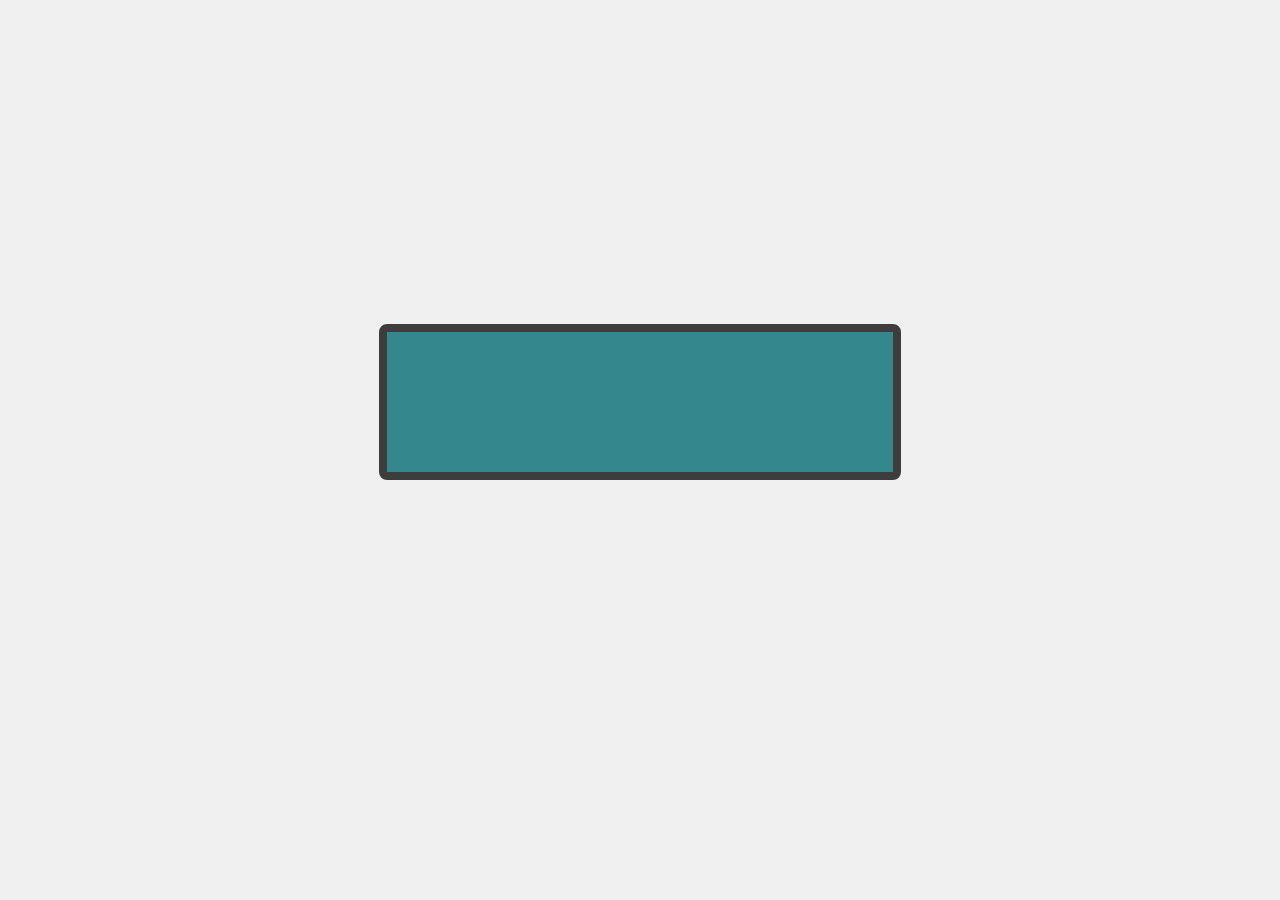
<file: fake-progress-bar/index.html>
<!DOCTYPE html>
<html lang="en">

<head>
    <meta charset="UTF-8">
    <meta http-equiv="X-UA-Compatible" content="IE=edge">
    <meta name="viewport" content="width=device-width, initial-scale=1.0">
    <link rel="stylesheet" href="style.css">
    <title>Fake progress bar</title>
</head>

<body>
    <main>

        <div class="bar-container">
            <div class="loading-elements"></div>
            <div class="loading-elements"></div>
            <div class="loading-elements"></div>
            <div class="loading-elements"></div>
            <div class="loading-elements"></div>
            <div class="loading-elements"></div>
            <div class="loading-elements"></div>
            <div class="loading-elements"></div>
            <div class="loading-elements"></div>
            <div class="loading-elements"></div>
            <div class="loading-elements"></div>
            <div class="loading-elements"></div>
            <div class="loading-elements"></div>
            <div class="loading-elements"></div>
            <div class="loading-elements"></div>
            <div class="loading-elements"></div>
            <div class="loading-elements"></div>
            <div class="loading-elements"></div>
            <div class="loading-elements"></div>
            <div class="loading-elements"></div>
            <div class="loading-elements"></div>
            <div class="loading-elements"></div>
            <div class="loading-elements"></div>
            <div class="loading-elements"></div>
            <div class="loading-elements"></div>
            <div class="loading-elements"></div>
            <div class="loading-elements"></div>
            <div class="loading-elements"></div>
            <div class="loading-elements"></div>
            <div class="loading-elements"></div>
            <div class="loading-elements"></div>
            <div class="loading-elements"></div>
            <div class="loading-elements"></div>
            <div class="loading-elements"></div>
            <div class="loading-elements"></div>
            <div class="loading-elements"></div>
            <div class="loading-elements"></div>
            <div class="loading-elements"></div>
            <div class="loading-elements"></div>
            <div class="loading-elements"></div>
            <div class="loading-elements"></div>
            <div class="loading-elements"></div>
            <div class="loading-elements"></div>
            <div class="loading-elements"></div>
            <div class="loading-elements"></div>
            <div class="loading-elements"></div>
            <div class="loading-elements"></div>
            <div class="loading-elements"></div>
            <div class="loading-elements"></div>
            <div class="loading-elements"></div>
            <div class="loading-elements"></div>
            <div class="loading-elements"></div>
            <div class="loading-elements"></div>
            <div class="loading-elements"></div>
            <div class="loading-elements"></div>
            <div class="loading-elements"></div>
            <div class="loading-elements"></div>
            <div class="loading-elements"></div>
            <div class="loading-elements"></div>
            <div class="loading-elements"></div>
            <div class="loading-elements"></div>
            <div class="loading-elements"></div>
            <div class="loading-elements"></div>
            <div class="loading-elements"></div>
            <div class="loading-elements"></div>
            <div class="loading-elements"></div>
            <div class="loading-elements"></div>
            <div class="loading-elements"></div>
            <div class="loading-elements"></div>
            <div class="loading-elements"></div>
            <div class="loading-elements"></div>
            <div class="loading-elements"></div>
            <div class="loading-elements"></div>
            <div class="loading-elements"></div>
            <div class="loading-elements"></div>
            <div class="loading-elements"></div>
            <div class="loading-elements"></div>
            <div class="loading-elements"></div>
            <div class="loading-elements"></div>
            <div class="loading-elements"></div>
            <div class="loading-elements"></div>
            <div class="loading-elements"></div>
            <div class="loading-elements"></div>
            <div class="loading-elements"></div>
            <div class="loading-elements"></div>
            <div class="loading-elements"></div>
            <div class="loading-elements"></div>
            <div class="loading-elements"></div>
            <div class="loading-elements"></div>
            <div class="loading-elements"></div>
            <div class="loading-elements"></div>
            <div class="loading-elements"></div>
            <div class="loading-elements"></div>
            <div class="loading-elements"></div>
            <div class="loading-elements"></div>
            <div class="loading-elements"></div>
            <div class="loading-elements"></div>
            <div class="loading-elements"></div>
            <div class="loading-elements"></div>
            <div class="loading-elements"></div>
            <div class="loading-elements"></div>
            <div class="loading-elements"></div>
            <div class="loading-elements"></div>
            <div class="loading-elements"></div>
            <div class="loading-elements"></div>
            <div class="loading-elements"></div>
            <div class="loading-elements"></div>
            <div class="loading-elements"></div>
            <div class="loading-elements"></div>
            <div class="loading-elements"></div>
            <div class="loading-elements"></div>
            <div class="loading-elements"></div>
            <div class="loading-elements"></div>
            <div class="loading-elements"></div>
            <div class="loading-elements"></div>
            <div class="loading-elements"></div>
            <div class="loading-elements"></div>
            <div class="loading-elements"></div>
            <div class="loading-elements"></div>
            <div class="loading-elements"></div>
            <div class="loading-elements"></div>
            <div class="loading-elements"></div>
            <div class="loading-elements"></div>
            <div class="loading-elements"></div>
            <div class="loading-elements"></div>
            <div class="loading-elements"></div>
            <div class="loading-elements"></div>
            <div class="loading-elements"></div>
            <div class="loading-elements"></div>
            <div class="loading-elements"></div>
            <div class="loading-elements"></div>
            <div class="loading-elements"></div>
            <div class="loading-elements"></div>
            <div class="loading-elements"></div>
            <div class="loading-elements"></div>
            <div class="loading-elements"></div>
            <div class="loading-elements"></div>
            <div class="loading-elements"></div>
            <div class="loading-elements"></div>
            <div class="loading-elements"></div>
            <div class="loading-elements"></div>
            <div class="loading-elements"></div>
            <div class="loading-elements"></div>
            <div class="loading-elements"></div>
            <div class="loading-elements"></div>
            <div class="loading-elements"></div>
            <div class="loading-elements"></div>
            <div class="loading-elements"></div>
            <div class="loading-elements"></div>
            <div class="loading-elements"></div>
            <div class="loading-elements"></div>
            <div class="loading-elements"></div>
            <div class="loading-elements"></div>
            <div class="loading-elements"></div>
            <div class="loading-elements"></div>
            <div class="loading-elements"></div>
            <div class="loading-elements"></div>
            <div class="loading-elements"></div>
            <div class="loading-elements"></div>
            <div class="loading-elements"></div>
            <div class="loading-elements"></div>
            <div class="loading-elements"></div>
            <div class="loading-elements"></div>
            <div class="loading-elements"></div>
            <div class="loading-elements"></div>
            <div class="loading-elements"></div>
            <div class="loading-elements"></div>
            <div class="loading-elements"></div>
            <div class="loading-elements"></div>
            <div class="loading-elements"></div>
            <div class="loading-elements"></div>
            <div class="loading-elements"></div>
            <div class="loading-elements"></div>
            <div class="loading-elements"></div>
            <div class="loading-elements"></div>
            <div class="loading-elements"></div>
            <div class="loading-elements"></div>
            <div class="loading-elements"></div>
            <div class="loading-elements"></div>
            <div class="loading-elements"></div>
            <div class="loading-elements"></div>
            <div class="loading-elements"></div>
            <div class="loading-elements"></div>
            <div class="loading-elements"></div>
            <div class="loading-elements"></div>
            <div class="loading-elements"></div>
            <div class="loading-elements"></div>
            <div class="loading-elements"></div>
            <div class="loading-elements"></div>
            <div class="loading-elements"></div>
            <div class="loading-elements"></div>
            <div class="loading-elements"></div>
            <div class="loading-elements"></div>
            <div class="loading-elements"></div>
            <div class="loading-elements"></div>
            <div class="loading-elements"></div>
            <div class="loading-elements"></div>
            <div class="loading-elements"></div>
            <div class="loading-elements"></div>
            <div class="loading-elements"></div>
            <div class="loading-elements"></div>
            <div class="loading-elements"></div>
            <div class="loading-elements"></div>
            <div class="loading-elements"></div>
            <div class="loading-elements"></div>
            <div class="loading-elements"></div>
            <div class="loading-elements"></div>
            <div class="loading-elements"></div>
            <div class="loading-elements"></div>
            <div class="loading-elements"></div>
            <div class="loading-elements"></div>
            <div class="loading-elements"></div>
            <div class="loading-elements"></div>
            <div class="loading-elements"></div>
            <div class="loading-elements"></div>
            <div class="loading-elements"></div>
            <div class="loading-elements"></div>
            <div class="loading-elements"></div>
            <div class="loading-elements"></div>
            <div class="loading-elements"></div>
            <div class="loading-elements"></div>
            <div class="loading-elements"></div>
            <div class="loading-elements"></div>
            <div class="loading-elements"></div>
            <div class="loading-elements"></div>
            <div class="loading-elements"></div>
            <div class="loading-elements"></div>
            <div class="loading-elements"></div>
            <div class="loading-elements"></div>
            <div class="loading-elements"></div>
            <div class="loading-elements"></div>
            <div class="loading-elements"></div>
            <div class="loading-elements"></div>
            <div class="loading-elements"></div>
            <div class="loading-elements"></div>
            <div class="loading-elements"></div>
            <div class="loading-elements"></div>
            <div class="loading-elements"></div>
            <div class="loading-elements"></div>
            <div class="loading-elements"></div>
            <div class="loading-elements"></div>
            <div class="loading-elements"></div>
            <div class="loading-elements"></div>
            <div class="loading-elements"></div>
            <div class="loading-elements"></div>
            <div class="loading-elements"></div>
            <div class="loading-elements"></div>
            <div class="loading-elements"></div>
            <div class="loading-elements"></div>
            <div class="loading-elements"></div>
            <div class="loading-elements"></div>
            <div class="loading-elements"></div>
            <div class="loading-elements"></div>
            <div class="loading-elements"></div>
            <div class="loading-elements"></div>
            <div class="loading-elements"></div>
            <div class="loading-elements"></div>
            <div class="loading-elements"></div>
            <div class="loading-elements"></div>
            <div class="loading-elements"></div>
            <div class="loading-elements"></div>
            <div class="loading-elements"></div>
            <div class="loading-elements"></div>
            <div class="loading-elements"></div>
            <div class="loading-elements"></div>
            <div class="loading-elements"></div>
            <div class="loading-elements"></div>
            <div class="loading-elements"></div>
            <div class="loading-elements"></div>
            <div class="loading-elements"></div>
            <div class="loading-elements"></div>
            <div class="loading-elements"></div>
            <div class="loading-elements"></div>
            <div class="loading-elements"></div>
            <div class="loading-elements"></div>
            <div class="loading-elements"></div>
            <div class="loading-elements"></div>
            <div class="loading-elements"></div>
            <div class="loading-elements"></div>
            <div class="loading-elements"></div>
            <div class="loading-elements"></div>
            <div class="loading-elements"></div>
            <div class="loading-elements"></div>
            <div class="loading-elements"></div>
            <div class="loading-elements"></div>
            <div class="loading-elements"></div>
            <div class="loading-elements"></div>
            <div class="loading-elements"></div>
            <div class="loading-elements"></div>
            <div class="loading-elements"></div>
            <div class="loading-elements"></div>
            <div class="loading-elements"></div>
            <div class="loading-elements"></div>
            <div class="loading-elements"></div>
            <div class="loading-elements"></div>
            <div class="loading-elements"></div>
            <div class="loading-elements"></div>
            <div class="loading-elements"></div>
            <div class="loading-elements"></div>
            <div class="loading-elements"></div>

        </div>
    </main>
</body>

</html>
</file>
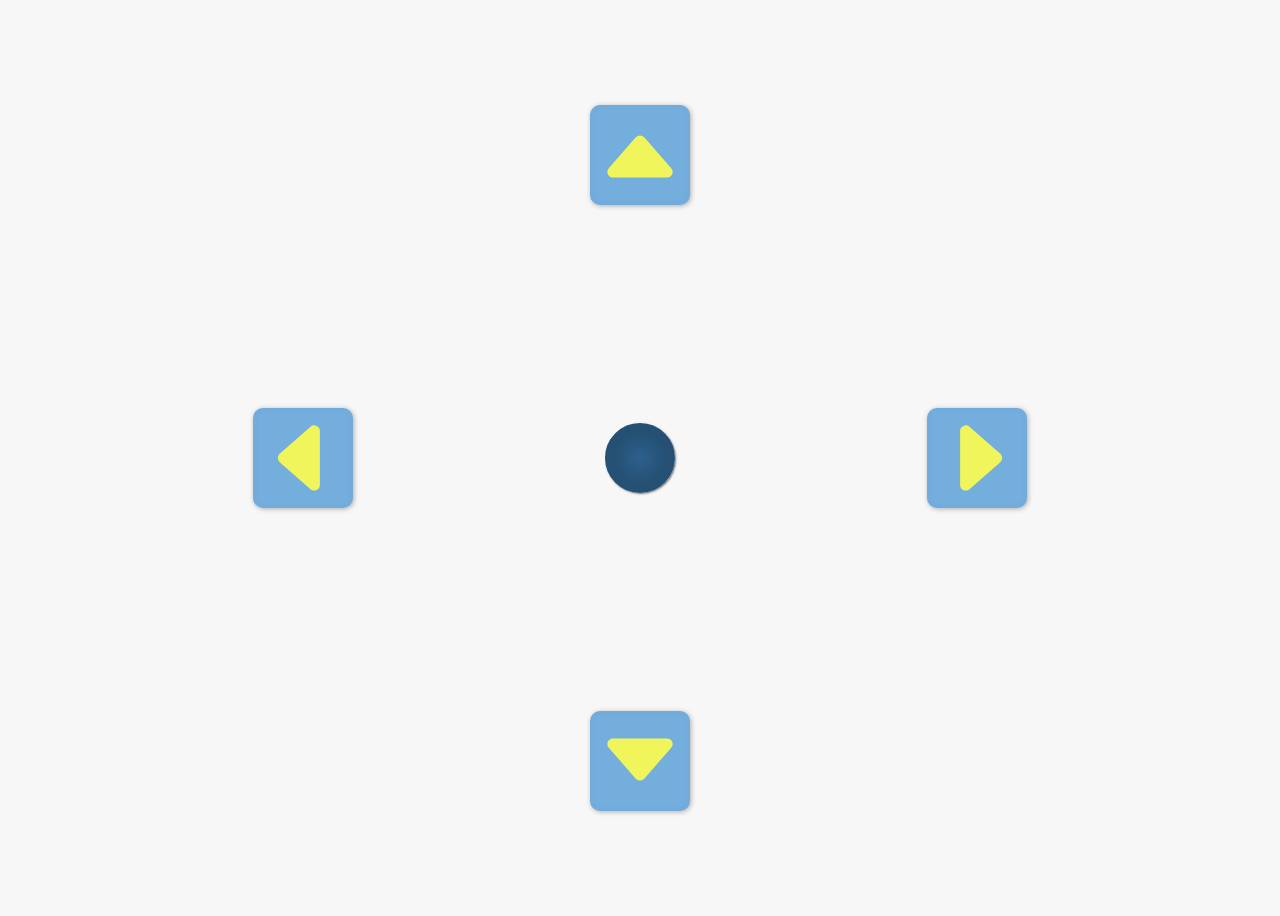
<file: hover-cursor/index.html>
<!DOCTYPE html>
<html lang="en">

<head>
    <meta charset="UTF-8">
    <meta http-equiv="X-UA-Compatible" content="IE=edge">
    <meta name="viewport" content="width=device-width, initial-scale=1.0">
    <link rel="stylesheet" href="style.css">
    <title>Hover Cursor</title>
</head>

<body>
    <main class="main-grid">
        <div></div>
        <div class="top">
            <svg xmlns="http://www.w3.org/2000/svg" fill="currentColor" class="bi bi-caret-up-fill" viewBox="0 0 16 16">
                <path
                    d="m7.247 4.86-4.796 5.481c-.566.647-.106 1.659.753 1.659h9.592a1 1 0 0 0 .753-1.659l-4.796-5.48a1 1 0 0 0-1.506 0z" />
            </svg>
        </div>
        <div></div>
        <div class="left"><svg xmlns="http://www.w3.org/2000/svg" fill="currentColor" class="bi bi-caret-left-fill"
                viewBox="0 0 16 16">
                <path
                    d="m3.86 8.753 5.482 4.796c.646.566 1.658.106 1.658-.753V3.204a1 1 0 0 0-1.659-.753l-5.48 4.796a1 1 0 0 0 0 1.506z" />
            </svg></div>
        <div></div>
        <div class="right"><svg xmlns="http://www.w3.org/2000/svg" fill="currentColor" class="bi bi-caret-right-fill"
                viewBox="0 0 16 16">
                <path
                    d="m12.14 8.753-5.482 4.796c-.646.566-1.658.106-1.658-.753V3.204a1 1 0 0 1 1.659-.753l5.48 4.796a1 1 0 0 1 0 1.506z" />
            </svg></div>
        <div></div>
        <div class="bottom">
            <svg xmlns="http://www.w3.org/2000/svg" fill="currentColor" class="bi bi-caret-down-fill"
                viewBox="0 0 16 16">
                <path
                    d="M7.247 11.14 2.451 5.658C1.885 5.013 2.345 4 3.204 4h9.592a1 1 0 0 1 .753 1.659l-4.796 5.48a1 1 0 0 1-1.506 0z" />
            </svg>
        </div>

        <div class="center">
            <div class="ball"></div>
        </div>

    </main>
</body>

</html>
</file>
<file: fake-progress-bar/style.css>
body {
  background-color: rgb(240, 240, 240);
  height: 100%;
}

main {
  background-color: rgb(240, 240, 240);
}

.bar-container {
  border: 8px rgb(61, 61, 61) solid;
  border-radius: 8px;
  display: flex;
  flex-direction: row;
  height: 140px;
  width: 40%;
  margin: auto;
  margin-top: 36vmin;
}

.loading-elements {
  background-color: rgb(51, 135, 141);
  flex-grow: 1;
  transition-duration: 15ms;
}

.loading-elements:hover ~ .loading-elements {
  background-color: rgb(240, 240, 240);
}

.loading-elements:active ~ .loading-elements {
  background-color: rgba(141, 51, 78, 0.192);
}
</file>
<file: hover-cursor/style.css>
html {
  background-color: hsl(0, 0%, 97%);
}
.main-grid {
  height: 900px;
  width: 1000px;
  margin: auto;
  display: grid;
  grid-template-columns: 1fr 1fr 1fr;
  grid-template-rows: 1fr 1fr 1fr;
  gap: 10px;
  position: relative;
  align-items: center;
  justify-items: center;
}

div {
  display: flex;
  align-items: center;
  justify-content: center;
  height: 100px;
  width: 100px;
}

.center {
  grid-column: 2 / 3;
  grid-row: 2 / 3;
  position: relative;
  background: radial-gradient(hsl(207, 52%, 36%) 0%, hsl(207, 52%, 30%) 60%);
  transition: 500ms ease;
  height: 60px;
  width: 60px;
  border: 5px solid hsl(207, 52%, 30%);
  border-radius: 90%;
  box-shadow: 1px 1px 2px rgba(0, 0, 0, 0.514);
}

.bottom {
  grid-row: 3 / 3;
  grid-column: 2 / 3;
}

.right {
  grid-row: 2 / 3;
  grid-column: 3 / 3;
}
.top:hover ~ .center {
  transform: translate(0px, -160px);
}

.bottom:hover ~ .center {
  transform: translate(0px, 160px);
}

.right:hover ~ .center {
  transform: translate(220px, 0px);
}

.left:hover ~ .center {
  transform: translate(-220px, 0px);
}

.bi {
  width: auto;
  height: auto;
  color: hsl(62, 88%, 66%);
  box-shadow: 1px 1px 5px rgba(73, 73, 73, 0.425);
  background-color: hsl(207, 60%, 66%);
  border: 5px solid hsl(207, 60%, 65.5%);
  border-radius: 10px;
}
</file>
